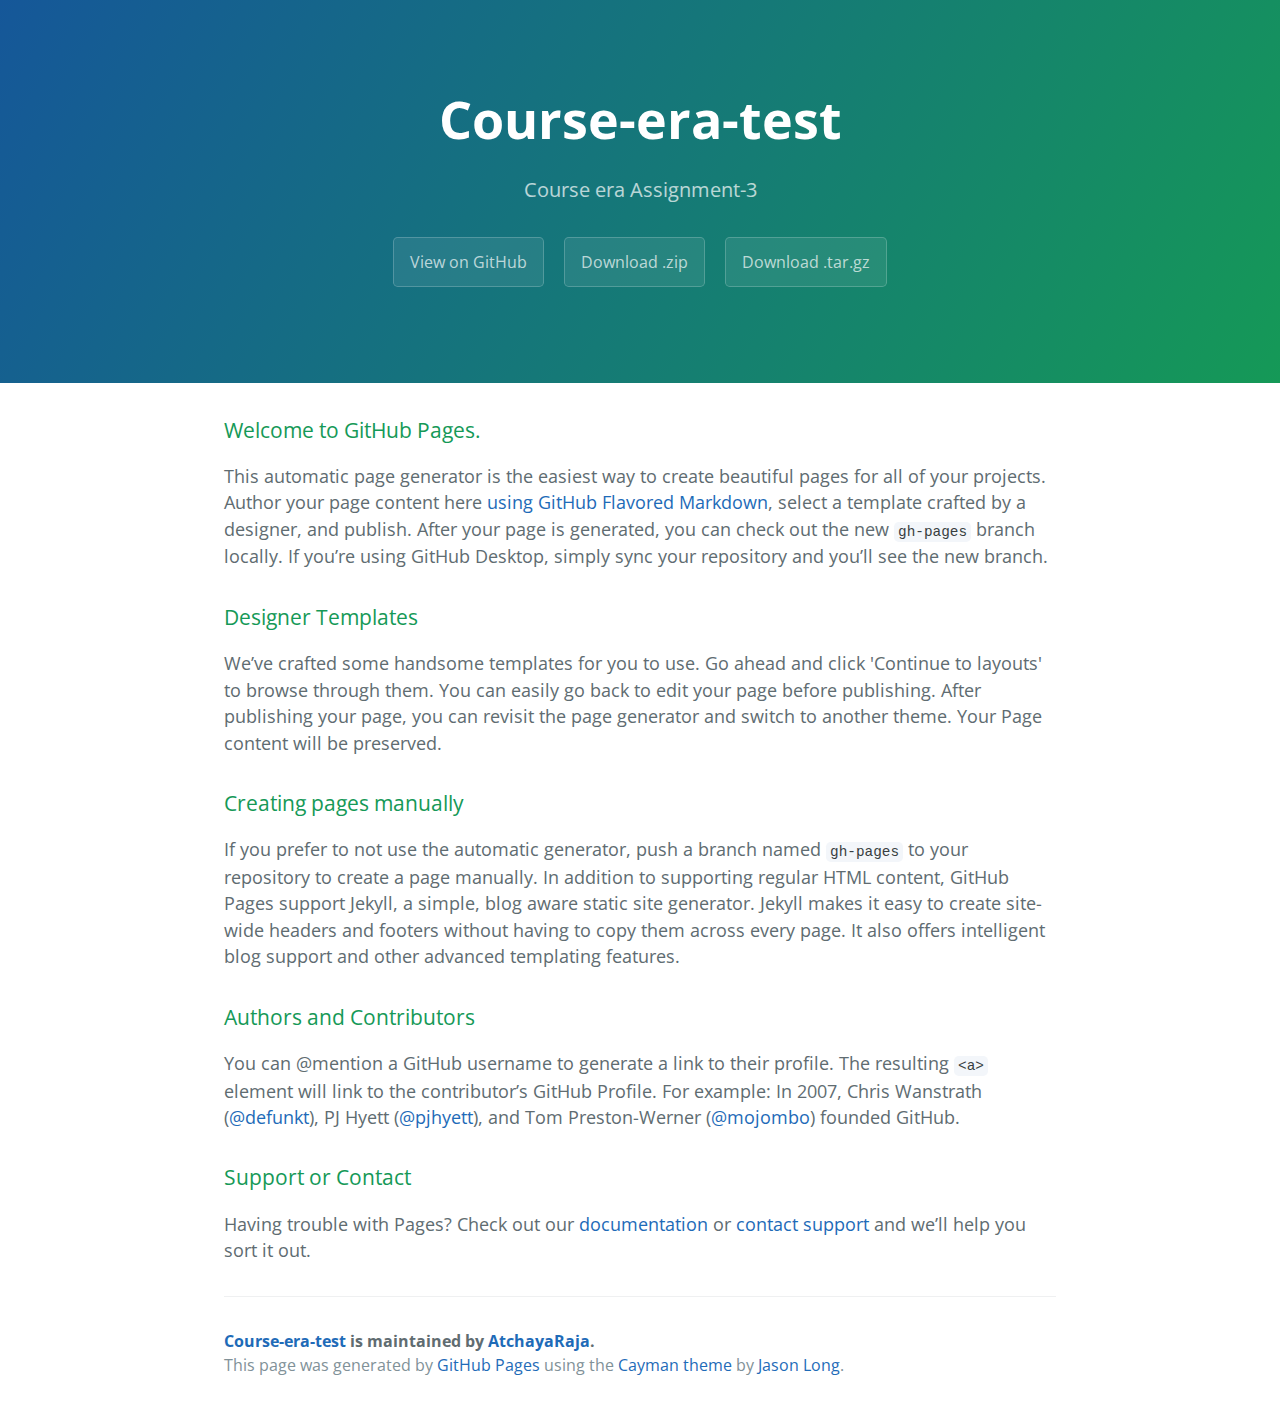
<file: index.html>
<!DOCTYPE html>
<html lang="en-us">
  <head>
    <meta charset="UTF-8">
    <title>Course-era-test by AtchayaRaja</title>
    <meta name="viewport" content="width=device-width, initial-scale=1">
    <link rel="stylesheet" type="text/css" href="stylesheets/normalize.css" media="screen">
    <link href='https://fonts.googleapis.com/css?family=Open+Sans:400,700' rel='stylesheet' type='text/css'>
    <link rel="stylesheet" type="text/css" href="stylesheets/stylesheet.css" media="screen">
    <link rel="stylesheet" type="text/css" href="stylesheets/github-light.css" media="screen">
  </head>
  <body>
    <section class="page-header">
      <h1 class="project-name">Course-era-test</h1>
      <h2 class="project-tagline">Course era Assignment-3</h2>
      <a href="https://github.com/AtchayaRaja/Course-era-test" class="btn">View on GitHub</a>
      <a href="https://github.com/AtchayaRaja/Course-era-test/zipball/master" class="btn">Download .zip</a>
      <a href="https://github.com/AtchayaRaja/Course-era-test/tarball/master" class="btn">Download .tar.gz</a>
    </section>

    <section class="main-content">
      <h3>
<a id="welcome-to-github-pages" class="anchor" href="#welcome-to-github-pages" aria-hidden="true"><span aria-hidden="true" class="octicon octicon-link"></span></a>Welcome to GitHub Pages.</h3>
<p>This automatic page generator is the easiest way to create beautiful pages for all of your projects. Author your page content here <a href="https://guides.github.com/features/mastering-markdown/">using GitHub Flavored Markdown</a>, select a template crafted by a designer, and publish. After your page is generated, you can check out the new <code>gh-pages</code> branch locally. If you’re using GitHub Desktop, simply sync your repository and you’ll see the new branch.</p>
<h3>
<a id="designer-templates" class="anchor" href="#designer-templates" aria-hidden="true"><span aria-hidden="true" class="octicon octicon-link"></span></a>Designer Templates</h3>
<p>We’ve crafted some handsome templates for you to use. Go ahead and click 'Continue to layouts' to browse through them. You can easily go back to edit your page before publishing. After publishing your page, you can revisit the page generator and switch to another theme. Your Page content will be preserved.</p>
<h3>
<a id="creating-pages-manually" class="anchor" href="#creating-pages-manually" aria-hidden="true"><span aria-hidden="true" class="octicon octicon-link"></span></a>Creating pages manually</h3>
<p>If you prefer to not use the automatic generator, push a branch named <code>gh-pages</code> to your repository to create a page manually. In addition to supporting regular HTML content, GitHub Pages support Jekyll, a simple, blog aware static site generator. Jekyll makes it easy to create site-wide headers and footers without having to copy them across every page. It also offers intelligent blog support and other advanced templating features.</p>
<h3>
<a id="authors-and-contributors" class="anchor" href="#authors-and-contributors" aria-hidden="true"><span aria-hidden="true" class="octicon octicon-link"></span></a>Authors and Contributors</h3>
<p>You can @mention a GitHub username to generate a link to their profile. The resulting <code>&lt;a&gt;</code> element will link to the contributor’s GitHub Profile. For example: In 2007, Chris Wanstrath (<a class="user-mention" data-hovercard-type="user" data-hovercard-url="/users/defunkt/hovercard" data-octo-click="hovercard-link-click" data-octo-dimensions="link_type:self" href="https://github.com/defunkt">@defunkt</a>), PJ Hyett (<a class="user-mention" data-hovercard-type="user" data-hovercard-url="/users/pjhyett/hovercard" data-octo-click="hovercard-link-click" data-octo-dimensions="link_type:self" href="https://github.com/pjhyett">@pjhyett</a>), and Tom Preston-Werner (<a class="user-mention" data-hovercard-type="user" data-hovercard-url="/users/mojombo/hovercard" data-octo-click="hovercard-link-click" data-octo-dimensions="link_type:self" href="https://github.com/mojombo">@mojombo</a>) founded GitHub.</p>
<h3>
<a id="support-or-contact" class="anchor" href="#support-or-contact" aria-hidden="true"><span aria-hidden="true" class="octicon octicon-link"></span></a>Support or Contact</h3>
<p>Having trouble with Pages? Check out our <a href="https://help.github.com/pages">documentation</a> or <a href="https://github.com/contact">contact support</a> and we’ll help you sort it out.</p>

      <footer class="site-footer">
        <span class="site-footer-owner"><a href="https://github.com/AtchayaRaja/Course-era-test">Course-era-test</a> is maintained by <a href="https://github.com/AtchayaRaja">AtchayaRaja</a>.</span>

        <span class="site-footer-credits">This page was generated by <a href="https://pages.github.com">GitHub Pages</a> using the <a href="https://github.com/jasonlong/cayman-theme">Cayman theme</a> by <a href="https://twitter.com/jasonlong">Jason Long</a>.</span>
      </footer>

    </section>

  
  </body>
</html>
</file>
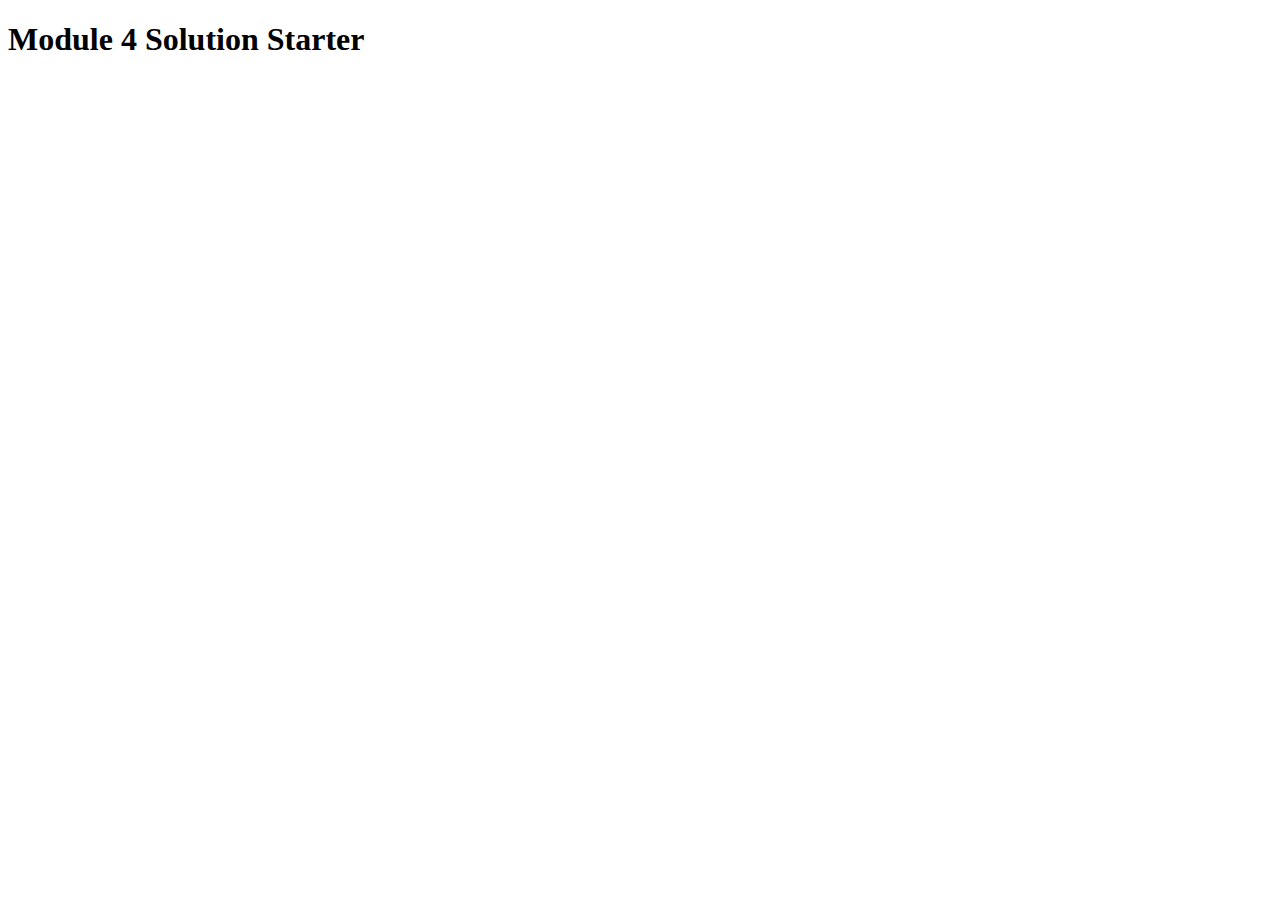
<file: assignment-4/index.html>
<!DOCTYPE html>
<html>
<head>
  <meta charset="utf-8">
  <title>Module 4 Solution Starter</title>
  <script src="SpeakHello.js"></script>
  <script src="SpeakGoodBye.js"></script>
  <script src="script.js"></script>
</head>
<body>
  <h1>Module 4 Solution Starter</h1>
</body>
</html>
</file>
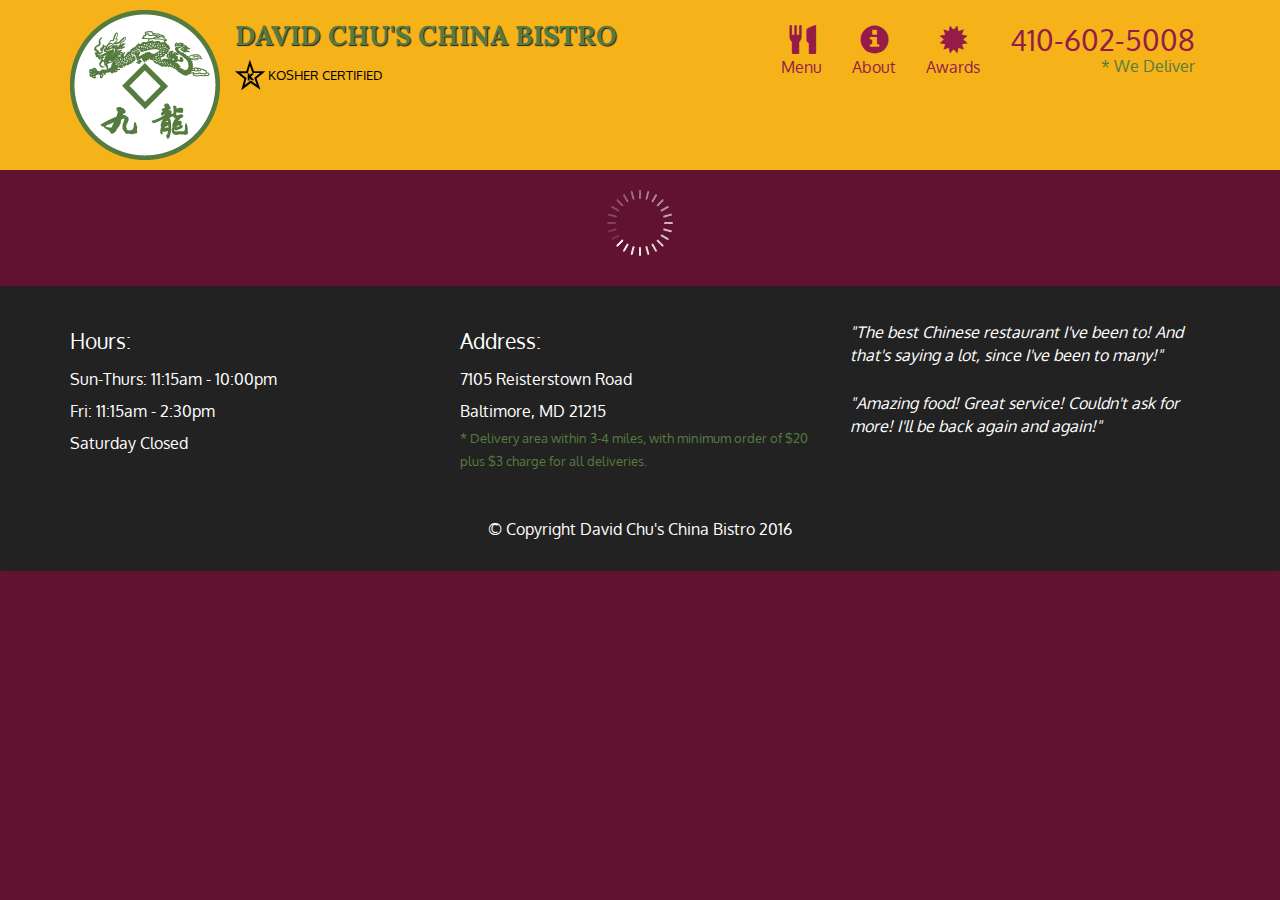
<file: assignment-5/index.html>
<!doctype html>
<html lang="en">
  <head>
    <meta charset="utf-8">
    <meta http-equiv="X-UA-Compatible" content="IE=edge">
    <meta name="viewport" content="width=device-width, initial-scale=1">
    <title>David Chu's China Bistro</title>
    <link rel="stylesheet" href="css/bootstrap.min.css">
    <link rel="stylesheet" href="css/styles.css">
    <link href='https://fonts.googleapis.com/css?family=Oxygen:400,300,700' rel='stylesheet' type='text/css'>
    <link href='https://fonts.googleapis.com/css?family=Lora' rel='stylesheet' type='text/css'>
  </head>
<body>
  <header>
    <nav id="header-nav" class="navbar navbar-default">
      <div class="container">
        <div class="navbar-header">
          <a href="index.html" class="pull-left visible-md visible-lg">
            <div id="logo-img" alt="Logo image"></div>
          </a>

          <div class="navbar-brand">
            <a href="index.html"><h1>David Chu's China Bistro</h1></a>
            <p>
              <img src="images/star-k-logo.png" alt="Kosher certification">
              <span>Kosher Certified</span>
            </p>
          </div>

          <button id="navbarToggle" type="button" class="navbar-toggle collapsed" data-toggle="collapse" data-target="#collapsable-nav" aria-expanded="false">
            <span class="sr-only">Toggle navigation</span>
            <span class="icon-bar"></span>
            <span class="icon-bar"></span>
            <span class="icon-bar"></span>
          </button>
        </div>
        
        <div id="collapsable-nav" class="collapse navbar-collapse">
           <ul id="nav-list" class="nav navbar-nav navbar-right">
            <li id="navHomeButton" class="visible-xs active">
              <a href="index.html">
                <span class="glyphicon glyphicon-home"></span> Home</a>
            </li>
            <li id="navMenuButton">
              <a href="#" onclick="$dc.loadMenuCategories();">
                <span class="glyphicon glyphicon-cutlery"></span><br class="hidden-xs"> Menu</a>
            </li>
            <li>
              <a href="#">
                <span class="glyphicon glyphicon-info-sign"></span><br class="hidden-xs"> About</a>
            </li>
            <li>
              <a href="#">
                <span class="glyphicon glyphicon-certificate"></span><br class="hidden-xs"> Awards</a>
            </li>
            <li id="phone" class="hidden-xs">
              <a href="tel:410-602-5008">
                <span>410-602-5008</span></a><div>* We Deliver</div>
            </li>
          </ul><!-- #nav-list -->
        </div><!-- .collapse .navbar-collapse -->
      </div><!-- .container -->
    </nav><!-- #header-nav -->
  </header>

  <div id="call-btn" class="visible-xs">
    <a class="btn" href="tel:410-602-5008">
    <span class="glyphicon glyphicon-earphone"></span>
    410-602-5008
    </a>
  </div>
  <div id="xs-deliver" class="text-center visible-xs">* We Deliver</div>

  <div id="main-content" class="container"></div>

  <footer class="panel-footer">
    <div class="container">
      <div class="row">
        <section id="hours" class="col-sm-4">
          <span>Hours:</span><br>
          Sun-Thurs: 11:15am - 10:00pm<br>
          Fri: 11:15am - 2:30pm<br>
          Saturday Closed
          <hr class="visible-xs">
        </section>
        <section id="address" class="col-sm-4">
          <span>Address:</span><br>
          7105 Reisterstown Road<br>
          Baltimore, MD 21215
          <p>* Delivery area within 3-4 miles, with minimum order of $20 plus $3 charge for all deliveries.</p>
          <hr class="visible-xs">
        </section>
        <section id="testimonials" class="col-sm-4">
          <p>"The best Chinese restaurant I've been to! And that's saying a lot, since I've been to many!"</p>
          <p>"Amazing food! Great service! Couldn't ask for more! I'll be back again and again!"</p>
        </section>
      </div>
      <div class="text-center">&copy; Copyright David Chu's China Bistro 2016</div>
    </div>
  </footer>

  <!-- jQuery (Bootstrap JS plugins depend on it) -->
  <script src="js/jquery-2.1.4.min.js"></script>
  <script src="js/bootstrap.min.js"></script>
  <script src="js/ajax-utils.js"></script>
  <script src="js/script.js"></script>
</body>
</html>
</file>
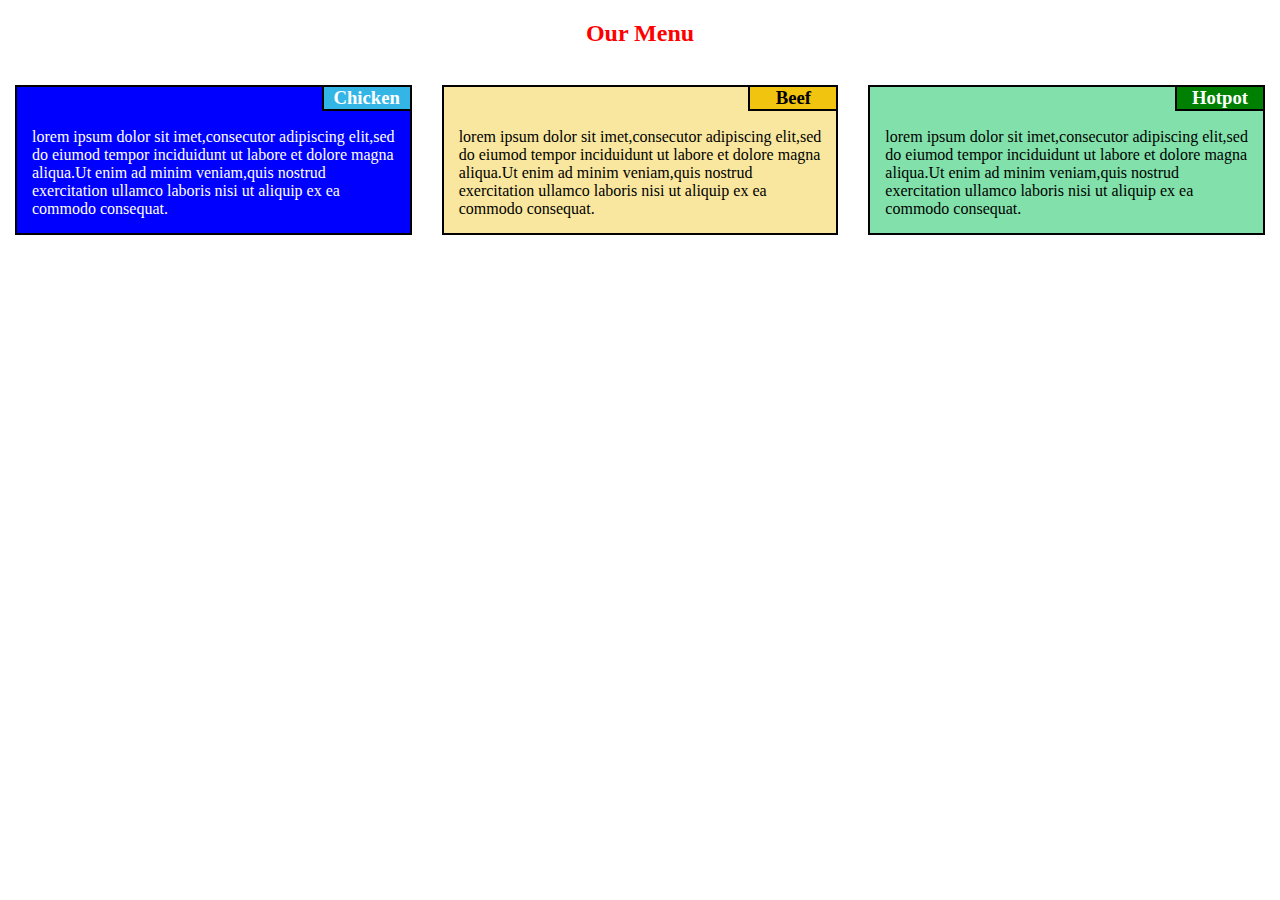
<file: assignment2.html>
<!doctype html>
<html>
<head>
<link href="assignment2design.css" rel="stylesheet" type="text/css">
<meta name="viewport" content="width=device-width,initial-scale=1">


<body>

<div class="title">
<h2>Our Menu</h2>
</div>

<div id="container">

<div class="a">
<div class="ab">
<h3>Chicken</h3>
</div>
<div class="sub1">
<p>lorem ipsum dolor sit imet,consecutor adipiscing elit,sed do eiumod tempor inciduidunt ut labore et dolore magna aliqua.Ut enim ad minim veniam,quis nostrud exercitation ullamco laboris nisi ut aliquip ex ea commodo consequat.</p>
</div>
</div>


<div class="b">
<div class="cd">
<h3>Beef</h3>
</div>
<div class="sub2">
<p>lorem ipsum dolor sit imet,consecutor adipiscing elit,sed do eiumod tempor inciduidunt ut labore et dolore magna aliqua.Ut enim ad minim veniam,quis nostrud exercitation ullamco laboris nisi ut aliquip ex ea commodo consequat.
</p>
</div>
</div>

<div class="c">
<div class="ef">
<h3>Hotpot</h3>
</div>
<div class="sub3">
<p>lorem ipsum dolor sit imet,consecutor adipiscing elit,sed do eiumod tempor inciduidunt ut labore et dolore magna aliqua.Ut enim ad minim veniam,quis nostrud exercitation ullamco laboris nisi ut aliquip ex ea commodo consequat.
</p>
</div>
</div>
</div>
</body>
<html>
</file>
<file: stylesheets/stylesheet.css>
* {
  box-sizing: border-box; }

body {
  padding: 0;
  margin: 0;
  font-family: "Open Sans", "Helvetica Neue", Helvetica, Arial, sans-serif;
  font-size: 16px;
  line-height: 1.5;
  color: #606c71; }

a {
  color: #1e6bb8;
  text-decoration: none; }
  a:hover {
    text-decoration: underline; }

.btn {
  display: inline-block;
  margin-bottom: 1rem;
  color: rgba(255, 255, 255, 0.7);
  background-color: rgba(255, 255, 255, 0.08);
  border-color: rgba(255, 255, 255, 0.2);
  border-style: solid;
  border-width: 1px;
  border-radius: 0.3rem;
  transition: color 0.2s, background-color 0.2s, border-color 0.2s; }
  .btn + .btn {
    margin-left: 1rem; }

.btn:hover {
  color: rgba(255, 255, 255, 0.8);
  text-decoration: none;
  background-color: rgba(255, 255, 255, 0.2);
  border-color: rgba(255, 255, 255, 0.3); }

@media screen and (min-width: 64em) {
  .btn {
    padding: 0.75rem 1rem; } }

@media screen and (min-width: 42em) and (max-width: 64em) {
  .btn {
    padding: 0.6rem 0.9rem;
    font-size: 0.9rem; } }

@media screen and (max-width: 42em) {
  .btn {
    display: block;
    width: 100%;
    padding: 0.75rem;
    font-size: 0.9rem; }
    .btn + .btn {
      margin-top: 1rem;
      margin-left: 0; } }

.page-header {
  color: #fff;
  text-align: center;
  background-color: #159957;
  background-image: linear-gradient(120deg, #155799, #159957); }

@media screen and (min-width: 64em) {
  .page-header {
    padding: 5rem 6rem; } }

@media screen and (min-width: 42em) and (max-width: 64em) {
  .page-header {
    padding: 3rem 4rem; } }

@media screen and (max-width: 42em) {
  .page-header {
    padding: 2rem 1rem; } }

.project-name {
  margin-top: 0;
  margin-bottom: 0.1rem; }

@media screen and (min-width: 64em) {
  .project-name {
    font-size: 3.25rem; } }

@media screen and (min-width: 42em) and (max-width: 64em) {
  .project-name {
    font-size: 2.25rem; } }

@media screen and (max-width: 42em) {
  .project-name {
    font-size: 1.75rem; } }

.project-tagline {
  margin-bottom: 2rem;
  font-weight: normal;
  opacity: 0.7; }

@media screen and (min-width: 64em) {
  .project-tagline {
    font-size: 1.25rem; } }

@media screen and (min-width: 42em) and (max-width: 64em) {
  .project-tagline {
    font-size: 1.15rem; } }

@media screen and (max-width: 42em) {
  .project-tagline {
    font-size: 1rem; } }

.main-content :first-child {
  margin-top: 0; }
.main-content img {
  max-width: 100%; }
.main-content h1, .main-content h2, .main-content h3, .main-content h4, .main-content h5, .main-content h6 {
  margin-top: 2rem;
  margin-bottom: 1rem;
  font-weight: normal;
  color: #159957; }
.main-content p {
  margin-bottom: 1em; }
.main-content code {
  padding: 2px 4px;
  font-family: Consolas, "Liberation Mono", Menlo, Courier, monospace;
  font-size: 0.9rem;
  color: #383e41;
  background-color: #f3f6fa;
  border-radius: 0.3rem; }
.main-content pre {
  padding: 0.8rem;
  margin-top: 0;
  margin-bottom: 1rem;
  font: 1rem Consolas, "Liberation Mono", Menlo, Courier, monospace;
  color: #567482;
  word-wrap: normal;
  background-color: #f3f6fa;
  border: solid 1px #dce6f0;
  border-radius: 0.3rem; }
  .main-content pre > code {
    padding: 0;
    margin: 0;
    font-size: 0.9rem;
    color: #567482;
    word-break: normal;
    white-space: pre;
    background: transparent;
    border: 0; }
.main-content .highlight {
  margin-bottom: 1rem; }
  .main-content .highlight pre {
    margin-bottom: 0;
    word-break: normal; }
.main-content .highlight pre, .main-content pre {
  padding: 0.8rem;
  overflow: auto;
  font-size: 0.9rem;
  line-height: 1.45;
  border-radius: 0.3rem; }
.main-content pre code, .main-content pre tt {
  display: inline;
  max-width: initial;
  padding: 0;
  margin: 0;
  overflow: initial;
  line-height: inherit;
  word-wrap: normal;
  background-color: transparent;
  border: 0; }
  .main-content pre code:before, .main-content pre code:after, .main-content pre tt:before, .main-content pre tt:after {
    content: normal; }
.main-content ul, .main-content ol {
  margin-top: 0; }
.main-content blockquote {
  padding: 0 1rem;
  margin-left: 0;
  color: #819198;
  border-left: 0.3rem solid #dce6f0; }
  .main-content blockquote > :first-child {
    margin-top: 0; }
  .main-content blockquote > :last-child {
    margin-bottom: 0; }
.main-content table {
  display: block;
  width: 100%;
  overflow: auto;
  word-break: normal;
  word-break: keep-all; }
  .main-content table th {
    font-weight: bold; }
  .main-content table th, .main-content table td {
    padding: 0.5rem 1rem;
    border: 1px solid #e9ebec; }
.main-content dl {
  padding: 0; }
  .main-content dl dt {
    padding: 0;
    margin-top: 1rem;
    font-size: 1rem;
    font-weight: bold; }
  .main-content dl dd {
    padding: 0;
    margin-bottom: 1rem; }
.main-content hr {
  height: 2px;
  padding: 0;
  margin: 1rem 0;
  background-color: #eff0f1;
  border: 0; }

@media screen and (min-width: 64em) {
  .main-content {
    max-width: 64rem;
    padding: 2rem 6rem;
    margin: 0 auto;
    font-size: 1.1rem; } }

@media screen and (min-width: 42em) and (max-width: 64em) {
  .main-content {
    padding: 2rem 4rem;
    font-size: 1.1rem; } }

@media screen and (max-width: 42em) {
  .main-content {
    padding: 2rem 1rem;
    font-size: 1rem; } }

.site-footer {
  padding-top: 2rem;
  margin-top: 2rem;
  border-top: solid 1px #eff0f1; }

.site-footer-owner {
  display: block;
  font-weight: bold; }

.site-footer-credits {
  color: #819198; }

@media screen and (min-width: 64em) {
  .site-footer {
    font-size: 1rem; } }

@media screen and (min-width: 42em) and (max-width: 64em) {
  .site-footer {
    font-size: 1rem; } }

@media screen and (max-width: 42em) {
  .site-footer {
    font-size: 0.9rem; } }
</file>
<file: stylesheets/github-light.css>
/*!
 * GitHub Light v0.4.1
 * Copyright (c) 2012 - 2017 GitHub, Inc.
 * Licensed under MIT (https://github.com/primer/github-syntax-theme-generator/blob/master/LICENSE)
 */

.pl-c /* comment, punctuation.definition.comment, string.comment */ {
  color: #6a737d;
}

.pl-c1 /* constant, entity.name.constant, variable.other.constant, variable.language, support, meta.property-name, support.constant, support.variable, meta.module-reference, markup.raw, meta.diff.header, meta.output */,
.pl-s .pl-v /* string variable */ {
  color: #005cc5;
}

.pl-e /* entity */,
.pl-en /* entity.name */ {
  color: #6f42c1;
}

.pl-smi /* variable.parameter.function, storage.modifier.package, storage.modifier.import, storage.type.java, variable.other */,
.pl-s .pl-s1 /* string source */ {
  color: #24292e;
}

.pl-ent /* entity.name.tag, markup.quote */ {
  color: #22863a;
}

.pl-k /* keyword, storage, storage.type */ {
  color: #d73a49;
}

.pl-s /* string */,
.pl-pds /* punctuation.definition.string, source.regexp, string.regexp.character-class */,
.pl-s .pl-pse .pl-s1 /* string punctuation.section.embedded source */,
.pl-sr /* string.regexp */,
.pl-sr .pl-cce /* string.regexp constant.character.escape */,
.pl-sr .pl-sre /* string.regexp source.ruby.embedded */,
.pl-sr .pl-sra /* string.regexp string.regexp.arbitrary-repitition */ {
  color: #032f62;
}

.pl-v /* variable */,
.pl-smw /* sublimelinter.mark.warning */ {
  color: #e36209;
}

.pl-bu /* invalid.broken, invalid.deprecated, invalid.unimplemented, message.error, brackethighlighter.unmatched, sublimelinter.mark.error */ {
  color: #b31d28;
}

.pl-ii /* invalid.illegal */ {
  color: #fafbfc;
  background-color: #b31d28;
}

.pl-c2 /* carriage-return */ {
  color: #fafbfc;
  background-color: #d73a49;
}

.pl-c2::before /* carriage-return */ {
  content: "^M";
}

.pl-sr .pl-cce /* string.regexp constant.character.escape */ {
  font-weight: bold;
  color: #22863a;
}

.pl-ml /* markup.list */ {
  color: #735c0f;
}

.pl-mh /* markup.heading */,
.pl-mh .pl-en /* markup.heading entity.name */,
.pl-ms /* meta.separator */ {
  font-weight: bold;
  color: #005cc5;
}

.pl-mi /* markup.italic */ {
  font-style: italic;
  color: #24292e;
}

.pl-mb /* markup.bold */ {
  font-weight: bold;
  color: #24292e;
}

.pl-md /* markup.deleted, meta.diff.header.from-file, punctuation.definition.deleted */ {
  color: #b31d28;
  background-color: #ffeef0;
}

.pl-mi1 /* markup.inserted, meta.diff.header.to-file, punctuation.definition.inserted */ {
  color: #22863a;
  background-color: #f0fff4;
}

.pl-mc /* markup.changed, punctuation.definition.changed */ {
  color: #e36209;
  background-color: #ffebda;
}

.pl-mi2 /* markup.ignored, markup.untracked */ {
  color: #f6f8fa;
  background-color: #005cc5;
}

.pl-mdr /* meta.diff.range */ {
  font-weight: bold;
  color: #6f42c1;
}

.pl-ba /* brackethighlighter.tag, brackethighlighter.curly, brackethighlighter.round, brackethighlighter.square, brackethighlighter.angle, brackethighlighter.quote */ {
  color: #586069;
}

.pl-sg /* sublimelinter.gutter-mark */ {
  color: #959da5;
}

.pl-corl /* constant.other.reference.link, string.other.link */ {
  text-decoration: underline;
  color: #032f62;
}
</file>
<file: assignment-5/css/styles.css>
body {
  font-size: 16px;
  color: #fff;
  background-color: #61122f;
  font-family: 'Oxygen', sans-serif;
}

/** HEADER **/
#header-nav {
  background-color: #f6b319;
  border-radius: 0;
  border: 0;
}

#logo-img {
  background: url('../images/restaurant-logo_large.png') no-repeat;
  width: 150px;
  height: 150px;
  margin: 10px 15px 10px 0;
}

.navbar-brand {
  padding-top: 25px;
}
.navbar-brand h1 { /* Restaurant name */
  font-family: 'Lora', serif;
  color: #557c3e;
  font-size: 1.5em;
  text-transform: uppercase;
  font-weight: bold;
  text-shadow: 1px 1px 1px #222;
  margin-top: 0;
  margin-bottom: 0;
  line-height: .75;
}
.navbar-brand a:hover, .navbar-brand a:focus {
  text-decoration: none;
}
.navbar-brand p { /* Kosher cert */
  color: #000;
  text-transform: uppercase;
  font-size: .7em;
  margin-top: 15px;
}
.navbar-brand p span { /* Star-K */
  vertical-align: middle;
}

#nav-list {
  margin-top: 10px;
}
#nav-list a {
  color: #951C49;
  text-align: center;
}
#nav-list a:hover {
  background: #E7E7E7;
}
#nav-list a span {
  font-size: 1.8em;
}

#phone {
  margin-top: 5px;
}
#phone a { /* Phone number */
  text-align: right;
  padding-bottom: 0;
}
#phone div { /* We Deliver */
  color: #557c3e;
  text-align: right;
  padding-right: 15px;
}

.navbar-header button.navbar-toggle, .navbar-header .icon-bar {
  border: 1px solid #61122f;
}
.navbar-header button.navbar-toggle {
  clear: both;
  margin-top: -30px;
}
/* END HEADER */

/* FOOTER */
.panel-footer {
  margin-top: 30px;
  padding-top: 35px;
  padding-bottom: 30px;
  background-color: #222;
  border-top: 0;
}
.panel-footer div.row {
  margin-bottom: 35px;
}
#hours, #address {
  line-height: 2;
}
#hours > span, #address > span {
  font-size: 1.3em;
}
#address p {
  color: #557c3e;
  font-size: .8em;
  line-height: 1.8;
}
#testimonials {
  font-style: italic;
}
#testimonials p:nth-child(2) {
  margin-top: 25px;
}
/* END FOOTER */



/* HOME PAGE */
.container .jumbotron {
  box-shadow: 0 0 50px #3F0C1F;
  border: 2px solid #3F0C1F;
}

#menu-tile, #specials-tile, #map-tile {
  height: 250px;
  width: 100%;
  margin-bottom: 15px;
  position: relative;
  border: 2px solid #3F0C1F;
  overflow: hidden;
}
#menu-tile:hover, #specials-tile:hover, #map-tile:hover {
  box-shadow: 0 1px 5px 1px #cccccc;
}
#menu-tile {
  background: url('../images/menu-tile.jpg') no-repeat;
  background-position: center;
}
#specials-tile {
  background: url('../images/specials-tile.jpg') no-repeat;
  background-position: center;
}
#menu-tile span, #specials-tile span, #map-tile span {
  position: absolute;
  bottom: 0;
  right: 0;
  width: 100%;
  text-align: center;
  font-size: 1.6em;
  text-transform: uppercase;
  background-color: #000;
  color: #fff;
  opacity: .8;
}
/* END HOME PAGE */

/* MENU CATEGORIES PAGE */
.category-tile { 
  position: relative;
  border: 2px solid #3F0C1F;
  overflow: hidden;
  width: 200px;
  height: 200px;
  margin: 0 auto 15px;
}
.category-tile span {
  position: absolute;
  bottom: 0;
  right: 0;
  width: 100%;
  text-align: center;
  font-size: 1.2em;
  text-transform: uppercase;
  background-color: #000;
  color: #fff;
  opacity: .8;
}
.category-tile:hover {
  box-shadow: 0 1px 5px 1px #cccccc;
}

#menu-categories-title + div {
  margin-bottom: 50px;
}
/* END MENU CATEGORIES PAGE */

/* SINGLE CATEGORY PAGE */
.menu-item-tile {
  margin-bottom: 25px;
}
.menu-item-tile hr {
  width: 80%;
}
.menu-item-tile .menu-item-price {
  font-size: 1.1em;
  text-align: right;
  margin-top: -15px;
  margin-right: -15px;
}
.menu-item-tile .menu-item-price span {
  font-size: .6em;
}
.menu-item-photo {
  position: relative;
  border: 2px solid #3F0C1F; 
  overflow: hidden;
  padding: 0;
  margin-right: -15px;
  margin-left: auto;
  margin-bottom: 20px;
  max-width: 250px;
}
.menu-item-photo div {
  position: absolute;
  bottom: 0;
  right: 0;
  width: 80px;
  background-color: #557c3e;
  text-align: center;
}
.menu-item-description {
  padding-right: 30px;
}
h3.menu-item-title {
  margin: 0 0 10px;
}
.menu-item-details {
  font-size: .9em;
  font-style: italic;
}
/* END SINGLE CATEGORY PAGE */


/********** Large devices only **********/
@media (min-width: 1200px) {
  .container .jumbotron {
    background: url('../images/jumbotron_1200.jpg') no-repeat;
    height: 675px;
  }
}

/********** Medium devices only **********/
@media (min-width: 992px) and (max-width: 1199px) {
  /* Header */
  #logo-img {
    background: url('../images/restaurant-logo_medium.png') no-repeat;
    width: 100px;
    height: 100px;
    margin: 5px 5px 5px 0;
  }
  /* End Header */

  /* Home Page */
  .container .jumbotron {
    background: url('../images/jumbotron_992.jpg') no-repeat;
    height: 558px;
  }
  /* End Home Page */
}

/********** Small devices only **********/
@media (min-width: 768px) and (max-width: 991px) {
  /* Home Page */
  .container .jumbotron {
    background: url('../images/jumbotron_768.jpg') no-repeat;
    height: 432px;
  }
  /* End Home Page */
}

/********** Extra small devices only **********/
@media (max-width: 767px) {
  /* Header */
  .navbar-brand {
    padding-top: 10px;
    height: 80px;
  }
  .navbar-brand h1 { /* Restaurant name */
    padding-top: 10px;
    font-size: 5vw; /* 1vw = 1% of viewport width */
  }
  .navbar-brand p { /* Kosher cert */
    font-size: .6em;
    margin-top: 12px;
  }
  .navbar-brand p img { /* Star-K */
    height: 20px;
  }

  #collapsable-nav a { /* Collapsed nav menu text */
    font-size: 1.2em;
  }
  #collapsable-nav a span { /* Collapsed nav menu glyph */
    font-size: 1em;
    margin-right: 5px;
  }

  #call-btn > a {
    font-size: 1.5em;
    display: block;
    margin: 0 20px;
    padding: 10px;
    border: 2px solid #fff;
    background-color: #f6b319;
    color: #951c49;
  }
  #xs-deliver {
    margin-top: 5px;
    font-size: .7em;
    letter-spacing: .1em;
    text-transform: uppercase;
  }
  /* End Header */

  /* Footer */
  .panel-footer section {
    margin-bottom: 30px;
    text-align: center;
  }
  .panel-footer section:nth-child(3) {
    margin-bottom: 0; /* margin already exists on the whole row */
  }
  .panel-footer section hr {
    width: 50%;
  }
  /* End Footer */

  /* Home Page */
  .container .jumbotron {
    margin-top: 30px;
    padding: 0;
  }
  #menu-tile, #specials-tile {
    width: 360px;
    margin: 0 auto 15px;
  }

  .menu-item-photo {
    margin-right: auto;
  }
  .menu-item-tile .menu-item-price {
    text-align: center;
  }
  .menu-item-description {
    text-align: center;;
  }
}


/********** Super extra small devices Only :-) (e.g., iPhone 4) **********/
@media (max-width: 479px) {
  /* Header */
  .navbar-brand h1 { /* Restaurant name */
    padding-top: 5px;
    font-size: 6vw;
  }
  /* End Header */
  
  /* Home page */
  #menu-tile, #specials-tile {
    width: 280px;
    margin: 0 auto 15px;
  }

  .col-xxs-12 {
    position: relative;
    min-height: 1px;
    padding-right: 15px;
    padding-left: 15px;
    float: left;
    width: 100%;
  }
}
</file>
<file: assignment2design.css>
*{
	box-sizing:border-box;
	margin:0;
	padding:0
}

.title{
width:100%;
height:70px;
text-align:center;
font-family:times new roman;
color:red;
padding:20px
}



.ab{
	position:relative;
	right:-2px;
	bottom:2px;
	text-align:center;
	border:2px solid black;  
    width:90px;	
    background-color: #33b5e5;
    color: #ffffff;
	float:right;
}

.cd{
	position:relative;
	right:-2px;
	bottom:2px;
	text-align:center;
	border:2px solid black;
    width:90px;	
    background-color: #F1C40F ;
    color: black;
	float:right;
}

.ef{
	position:relative;
	right:-2px;
	bottom:2px;
	text-align:center;
	border:2px solid black;
    width:90px;	
    background-color:green;
    color: #ffffff;
	float:right;
}

 h3:hover {
  background-color: #0099cc;
}

.sub1 ,.a{
	padding:0;
	margin:15px;
	float:left;
}

div .a{
	background-color:blue;
	border:2px solid black;
	color:white;
	
}



.sub2, .b{
	padding:0;
	margin:15px	;
	float:left;
}

div.b{
	border:2px solid black;
	background-color:#F9E79F ;
}

.sub3, .c{
	padding:0;
	margin:15px;
	float:left;
}

div.c{
	border:2px solid black;
	background-color:#82E0AA ;
}


@media (min-width: 992px){
	#container{
	display:inline-flex;
     }
	width:100%;
}

@media (min-width: 768px) and (max-width:991px){
	.a , .b ,.c{
	#container{
	display:inline-flex;
     }
		border:1px solid black;
	}
	.a{
		width:46%;
	}
	.b{
		width:46%;
	}
	.c{
		
		width:96%
	}
}
</file>
